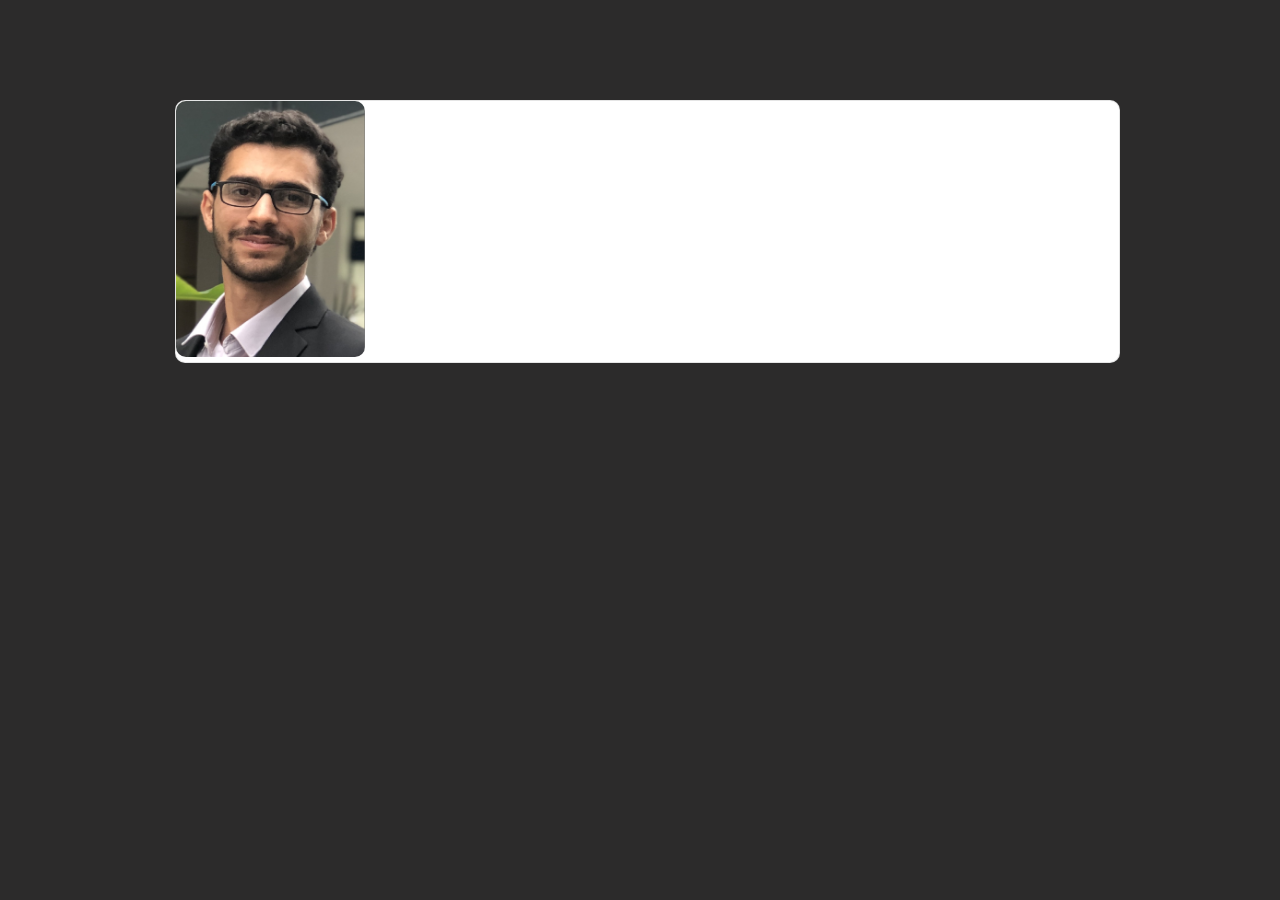
<file: index.html>
<!DOCTYPE html>
<html lang="en">
<head>
    <meta charset="UTF-8">
    <meta name="viewport" content="width=device-width, initial-scale=1.0">
    <title>Mahmoud Souayfan - CV</title>
    <link rel="stylesheet" href="cv.css">
    <link rel="preconnect" href="https://fonts.gstatic.com">
</head>
<body>
    <div class="container">
        <section>
            <div class="cv-container">
                <div class="cv-cart">
                    <div class="section">
                        <div class="cv-portrait-container">
                            <img class="image" src="images/portrait.png">
                        </div>
                        <div class="header">
                            
                            <!-- <img class="image" src="images/portrait.png"> -->
                        </div>
                    </div>
                </div>
            </div>
        </section>
    </div>
</body>
</html>
</file>
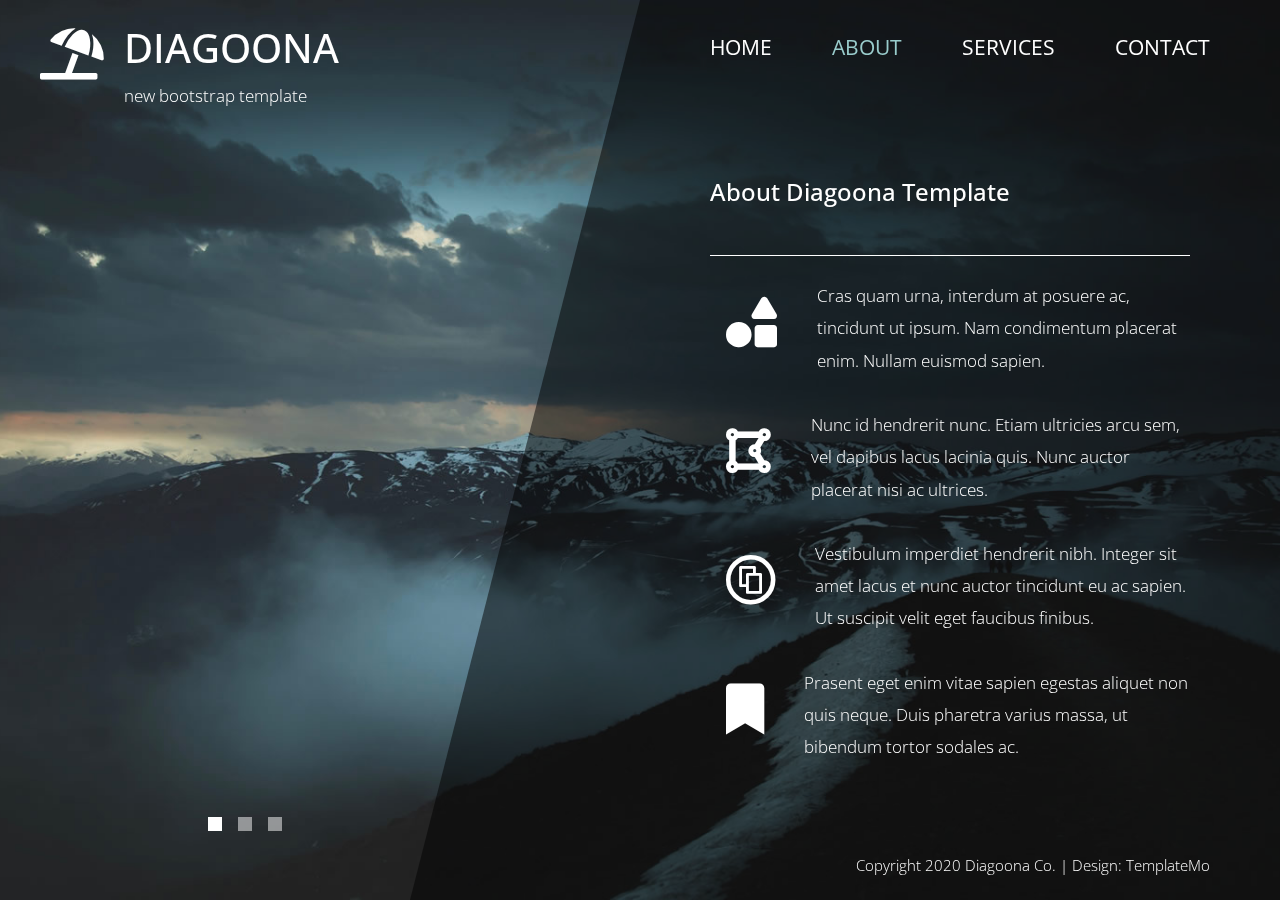
<file: about.html>
<!DOCTYPE html>
<html lang="en">

<head>
    <meta charset="UTF-8">
    <meta name="viewport" content="width=device-width, initial-scale=1.0">
    <meta http-equiv="X-UA-Compatible" content="ie=edge">
    <title>Mahmoud - About Page</title>
    <link href="https://fonts.googleapis.com/css?family=Open+Sans:300,400" rel="stylesheet" />
    <!-- https://fonts.google.com/ -->
    <link href="css/bootstrap.min.css" rel="stylesheet" /> <!-- https://getbootstrap.com/ -->
    <link href="fontawesome/css/all.min.css" rel="stylesheet" /> <!-- https://fontawesome.com/ -->
    <link href="css/templatemo-diagoona.css" rel="stylesheet" />
    <!--

TemplateMo 550 Diagoona

https://templatemo.com/tm-550-diagoona

-->
</head>

<body>
    <div class="tm-container">
        <div>
            <div class="tm-row pt-4">
                <div class="tm-col-left">
                    <div class="tm-site-header media">
                        <i class="fas fa-umbrella-beach fa-3x mt-1 tm-logo"></i>
                        <div class="media-body">
                            <h1 class="tm-sitename text-uppercase">diagoona</h1>
                            <p class="tm-slogon">new bootstrap template</p>
                        </div>
                    </div>
                </div>
                <div class="tm-col-right">
                    <nav class="navbar navbar-expand-lg" id="tm-main-nav">
                        <button class="navbar-toggler toggler-example mr-0 ml-auto" type="button" data-toggle="collapse"
                            data-target="#navbar-nav" aria-controls="navbar-nav" aria-expanded="false"
                            aria-label="Toggle navigation">
                            <span><i class="fas fa-bars"></i></span>
                        </button>
                        <div class="collapse navbar-collapse tm-nav" id="navbar-nav">
                            <ul class="navbar-nav text-uppercase">
                                <li class="nav-item">
                                    <a class="nav-link tm-nav-link" href="index.html">Home</a>
                                </li>
                                <li class="nav-item active">
                                    <a class="nav-link tm-nav-link" href="about.html">About <span
                                            class="sr-only">(current)</span></a>
                                </li>
                                <li class="nav-item">
                                    <a class="nav-link tm-nav-link" href="services.html">Services</a>
                                </li>
                                <li class="nav-item">
                                    <a class="nav-link tm-nav-link" href="contact.html">Contact</a>
                                </li>
                            </ul>
                        </div>
                    </nav>
                </div>
            </div>

            <div class="tm-row">
                <div class="tm-col-left"></div>
                <main class="tm-col-right">
                    <section class="tm-content tm-about">
                        <h2 class="mb-5 tm-content-title">About Diagoona Template</h2>
                        <hr class="mb-4">
                        <div class="media my-3">
                            <i class="fas fa-shapes fa-3x p-3 mr-4"></i>
                            <div class="media-body">
                                <p>Cras quam urna, interdum at posuere ac, tincidunt ut ipsum. Nam condimentum placerat
                                    enim. Nullam euismod sapien.</p>
                            </div>
                        </div>
                        <div class="media my-3">
                            <i class="fas fa-draw-polygon fa-3x p-3 mr-4"></i>
                            <div class="media-body">
                                <p>Nunc id hendrerit nunc. Etiam ultricies arcu sem, vel dapibus lacus lacinia quis.
                                    Nunc auctor placerat nisi ac ultrices.</p>
                            </div>
                        </div>
                        <div class="media my-3">
                            <i class="fab fa-creative-commons-share fa-3x p-3 mr-4"></i>
                            <div class="media-body">
                                <p>Vestibulum imperdiet hendrerit nibh. Integer sit amet lacus et nunc auctor tincidunt
                                    eu ac sapien. Ut suscipit velit eget faucibus finibus.</p>
                            </div>
                        </div>
                        <div class="media my-3">
                            <i class="fas fa-bookmark fa-3x p-3 mr-4"></i>
                            <div class="media-body">
                                <p>Prasent eget enim vitae sapien egestas aliquet non quis neque. Duis pharetra varius
                                    massa, ut bibendum tortor sodales ac.</p>
                            </div>
                        </div>
                    </section>
                </main>
            </div>
        </div>

        <div class="tm-row">
            <div class="tm-col-left text-center">
                <ul class="tm-bg-controls-wrapper">
                    <li class="tm-bg-control active" data-id="0"></li>
                    <li class="tm-bg-control" data-id="1"></li>
                    <li class="tm-bg-control" data-id="2"></li>
                </ul>
            </div>
            <div class="tm-col-right tm-col-footer">
                <footer class="tm-site-footer text-right">
                    <p class="mb-0">Copyright 2020 Diagoona Co.

                        | Design: <a rel="nofollow" href="https://templatemo.com" class="tm-text-link">TemplateMo</a>
                    </p>
                </footer>
            </div>
        </div>

        <!-- Diagonal background design -->
        <div class="tm-bg">
            <div class="tm-bg-left"></div>
            <div class="tm-bg-right"></div>
        </div>
    </div>

    <script src="js/jquery-3.4.1.min.js"></script>
    <script src="js/bootstrap.min.js"></script>
    <script src="js/jquery.backstretch.min.js"></script>
    <script src="js/templatemo-script.js"></script>
</body>

</html>
</file>
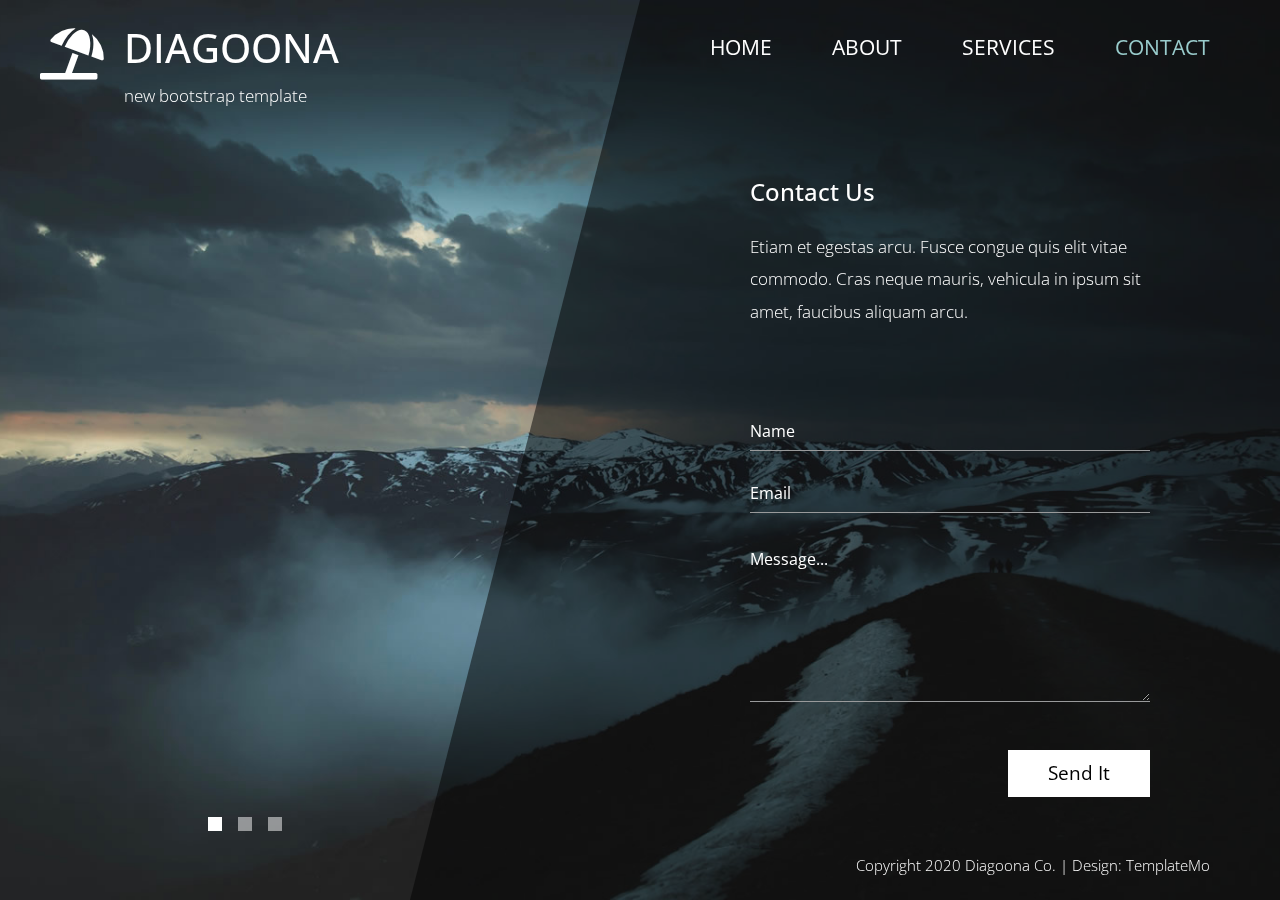
<file: contact.html>
<!DOCTYPE html>
<html lang="en">

<head>
    <meta charset="UTF-8">
    <meta name="viewport" content="width=device-width, initial-scale=1.0">
    <meta http-equiv="X-UA-Compatible" content="ie=edge">
    <title>Mahmoud - Contact page</title>
    <link href="https://fonts.googleapis.com/css?family=Open+Sans:300,400" rel="stylesheet" />
    <!-- https://fonts.google.com/ -->
    <link href="css/bootstrap.min.css" rel="stylesheet" /> <!-- https://getbootstrap.com/ -->
    <link href="fontawesome/css/all.min.css" rel="stylesheet" /> <!-- https://fontawesome.com/ -->
    <link href="css/templatemo-diagoona.css" rel="stylesheet" />
    <!--

TemplateMo 550 Diagoona

https://templatemo.com/tm-550-diagoona

-->
</head>

<body>
    <div class="tm-container">
        <div>
            <div class="tm-row pt-4">
                <div class="tm-col-left">
                    <div class="tm-site-header media">
                        <i class="fas fa-umbrella-beach fa-3x mt-1 tm-logo"></i>
                        <div class="media-body">
                            <h1 class="tm-sitename text-uppercase">diagoona</h1>
                            <p class="tm-slogon">new bootstrap template</p>
                        </div>
                    </div>
                </div>
                <div class="tm-col-right">
                    <nav class="navbar navbar-expand-lg" id="tm-main-nav">
                        <button class="navbar-toggler toggler-example mr-0 ml-auto" type="button" data-toggle="collapse"
                            data-target="#navbar-nav" aria-controls="navbar-nav" aria-expanded="false"
                            aria-label="Toggle navigation">
                            <span><i class="fas fa-bars"></i></span>
                        </button>
                        <div class="collapse navbar-collapse tm-nav" id="navbar-nav">
                            <ul class="navbar-nav text-uppercase">
                                <li class="nav-item">
                                    <a class="nav-link tm-nav-link" href="index.html">Home</a>
                                </li>
                                <li class="nav-item">
                                    <a class="nav-link tm-nav-link" href="about.html">About</a>
                                </li>
                                <li class="nav-item">
                                    <a class="nav-link tm-nav-link" href="services.html">Services</a>
                                </li>
                                <li class="nav-item active">
                                    <a class="nav-link tm-nav-link" href="contact.html">Contact <span
                                            class="sr-only">(current)</span></a>
                                </li>
                            </ul>
                        </div>
                    </nav>
                </div>
            </div>

            <div class="tm-row">
                <div class="tm-col-left"></div>
                <main class="tm-col-right tm-contact-main">
                    <!-- Content -->
                    <section class="tm-content tm-contact">
                        <h2 class="mb-4 tm-content-title">Contact Us</h2>
                        <p class="mb-85">Etiam et egestas arcu. Fusce congue quis elit vitae commodo. Cras neque mauris,
                            vehicula in ipsum sit amet, faucibus aliquam arcu.</p>
                        <form id="contact-form" action="" method="POST" netlify>
                            <div class="form-group mb-4">
                                <input type="text" name="name" class="form-control" placeholder="Name" required="" />
                            </div>
                            <div class="form-group mb-4">
                                <input type="email" name="email" class="form-control" placeholder="Email" required="" />
                            </div>
                            <div class="form-group mb-5">
                                <textarea rows="6" name="message" class="form-control" placeholder="Message..."
                                    required=""></textarea>
                            </div>
                            <div class="text-right">
                                <button type="submit" class="btn btn-big btn-primary">Send It</button>
                            </div>
                        </form>
                    </section>
                </main>
            </div>
        </div>

        <div class="tm-row">
            <div class="tm-col-left text-center">
                <ul class="tm-bg-controls-wrapper">
                    <li class="tm-bg-control active" data-id="0"></li>
                    <li class="tm-bg-control" data-id="1"></li>
                    <li class="tm-bg-control" data-id="2"></li>
                </ul>
            </div>
            <div class="tm-col-right tm-col-footer">
                <footer class="tm-site-footer text-right">
                    <p class="mb-0">Copyright 2020 Diagoona Co.

                        | Design: <a rel="nofollow" href="https://templatemo.com" class="tm-text-link">TemplateMo</a>
                    </p>
                </footer>
            </div>
        </div>

        <div class="tm-bg">
            <!-- Diagonal background design -->
            <div class="tm-bg-left"></div>
            <div class="tm-bg-right"></div>
        </div>
    </div>

    <script src="js/jquery-3.4.1.min.js"></script>
    <script src="js/bootstrap.min.js"></script>
    <script src="js/jquery.backstretch.min.js"></script>
    <script src="js/templatemo-script.js"></script>
</body>

</html>
</file>
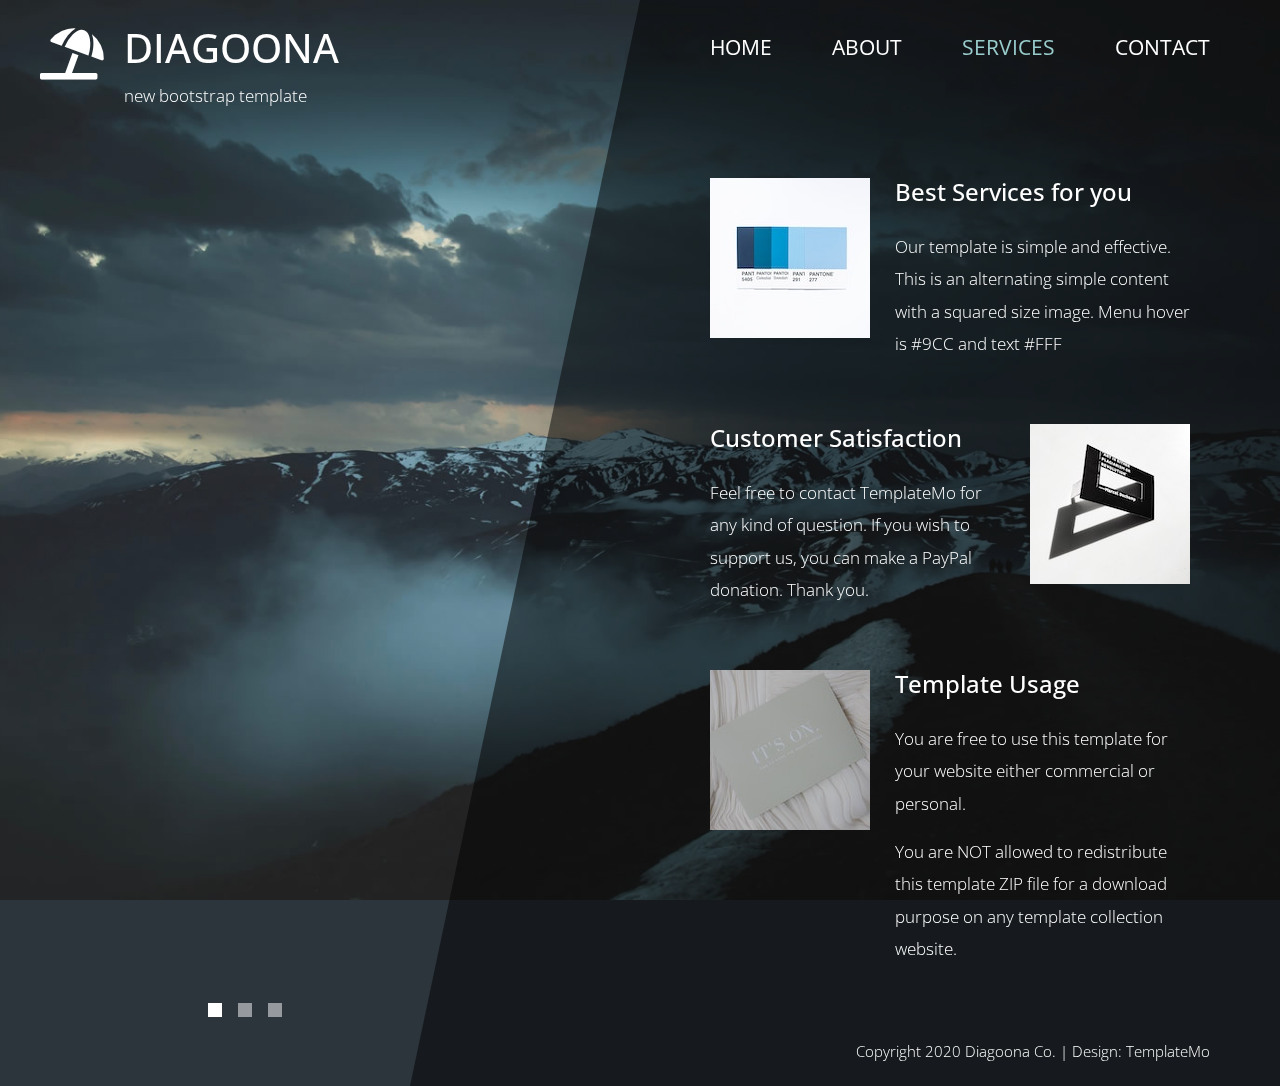
<file: services.html>
<!DOCTYPE html>
<html lang="en">

<head>
    <meta charset="UTF-8">
    <meta name="viewport" content="width=device-width, initial-scale=1.0">
    <meta http-equiv="X-UA-Compatible" content="ie=edge">
    <title>Mahmoud - Services Page</title>
    <link href="https://fonts.googleapis.com/css?family=Open+Sans:300,400" rel="stylesheet" />
    <!-- https://fonts.google.com/ -->
    <link href="css/bootstrap.min.css" rel="stylesheet" /> <!-- https://getbootstrap.com/ -->
    <link href="fontawesome/css/all.min.css" rel="stylesheet" /> <!-- https://fontawesome.com/ -->
    <link href="css/templatemo-diagoona.css" rel="stylesheet" />
    <!--

TemplateMo 550 Diagoona

https://templatemo.com/tm-550-diagoona

-->
</head>

<body>
    <div class="tm-container">
        <div>
            <div class="tm-row pt-4">
                <div class="tm-col-left">
                    <div class="tm-site-header media">
                        <i class="fas fa-umbrella-beach fa-3x mt-1 tm-logo"></i>
                        <div class="media-body">
                            <h1 class="tm-sitename text-uppercase">diagoona</h1>
                            <p class="tm-slogon">new bootstrap template</p>
                        </div>
                    </div>
                </div>
                <div class="tm-col-right">
                    <nav class="navbar navbar-expand-lg" id="tm-main-nav">
                        <button class="navbar-toggler toggler-example mr-0 ml-auto" type="button" data-toggle="collapse"
                            data-target="#navbar-nav" aria-controls="navbar-nav" aria-expanded="false"
                            aria-label="Toggle navigation">
                            <span><i class="fas fa-bars"></i></span>
                        </button>
                        <div class="collapse navbar-collapse tm-nav" id="navbar-nav">
                            <ul class="navbar-nav text-uppercase">
                                <li class="nav-item">
                                    <a class="nav-link tm-nav-link" href="index.html">Home</a>
                                </li>
                                <li class="nav-item">
                                    <a class="nav-link tm-nav-link" href="about.html">About</a>
                                </li>
                                <li class="nav-item active">
                                    <a class="nav-link tm-nav-link" href="services.html">Services <span
                                            class="sr-only">(current)</span></a>
                                </li>
                                <li class="nav-item">
                                    <a class="nav-link tm-nav-link" href="contact.html">Contact</a>
                                </li>
                            </ul>
                        </div>
                    </nav>
                </div>
            </div>

            <div class="tm-row">
                <div class="tm-col-left"></div>
                <main class="tm-col-right">
                    <section class="tm-content">
                        <div class="media my-3 mb-5 tm-service-media tm-service-media-img-l">
                            <img src="img/services-1.jpg" alt="Image" class="tm-service-img">
                            <div class="media-body tm-service-text">
                                <h2 class="mb-4 tm-content-title">Best Services for you</h2>
                                <p>Our template is simple and effective. This is an alternating simple content with a
                                    squared size image. Menu hover is #9CC and text #FFF</p>
                            </div>
                        </div>
                        <div class="media my-3 mb-5 tm-service-media">
                            <div class="media-body tm-service-text">
                                <h2 class="mb-4 tm-content-title">Customer Satisfaction</h2>
                                <p>Feel free to contact TemplateMo for any kind of question. If you wish to support us,
                                    you can make a PayPal donation. Thank you.</p>
                            </div>
                            <img src="img/services-2.jpg" alt="Image" class="tm-service-img-r">
                        </div>
                        <div class="media my-3 tm-service-media tm-service-media-img-l">
                            <img src="img/services-3.jpg" alt="Image" class="tm-service-img">
                            <div class="media-body tm-service-text">
                                <h2 class="mb-4 tm-content-title">Template Usage</h2>
                                <p>You are free to use this template for your website either commercial or personal.</p>
                                <p>You are NOT allowed to redistribute this template ZIP file for a download purpose on
                                    any template collection website.</p>
                            </div>
                        </div>
                    </section>
                </main>
            </div>
        </div>

        <div class="tm-row">
            <div class="tm-col-left text-center">
                <ul class="tm-bg-controls-wrapper">
                    <li class="tm-bg-control active" data-id="0"></li>
                    <li class="tm-bg-control" data-id="1"></li>
                    <li class="tm-bg-control" data-id="2"></li>
                </ul>
            </div>
            <div class="tm-col-right tm-col-footer">
                <footer class="tm-site-footer text-right">
                    <p class="mb-0">Copyright 2020 Diagoona Co.

                        | Design: <a rel="nofollow" href="https://templatemo.com" class="tm-text-link">TemplateMo</a>
                    </p>
                </footer>
            </div>
        </div>

        <!-- Diagonal background design -->
        <div class="tm-bg">
            <div class="tm-bg-left"></div>
            <div class="tm-bg-right"></div>
        </div>
    </div>

    <script src="js/jquery-3.4.1.min.js"></script>
    <script src="js/bootstrap.min.js"></script>
    <script src="js/jquery.backstretch.min.js"></script>
    <script src="js/templatemo-script.js"></script>
</body>

</html>
</file>
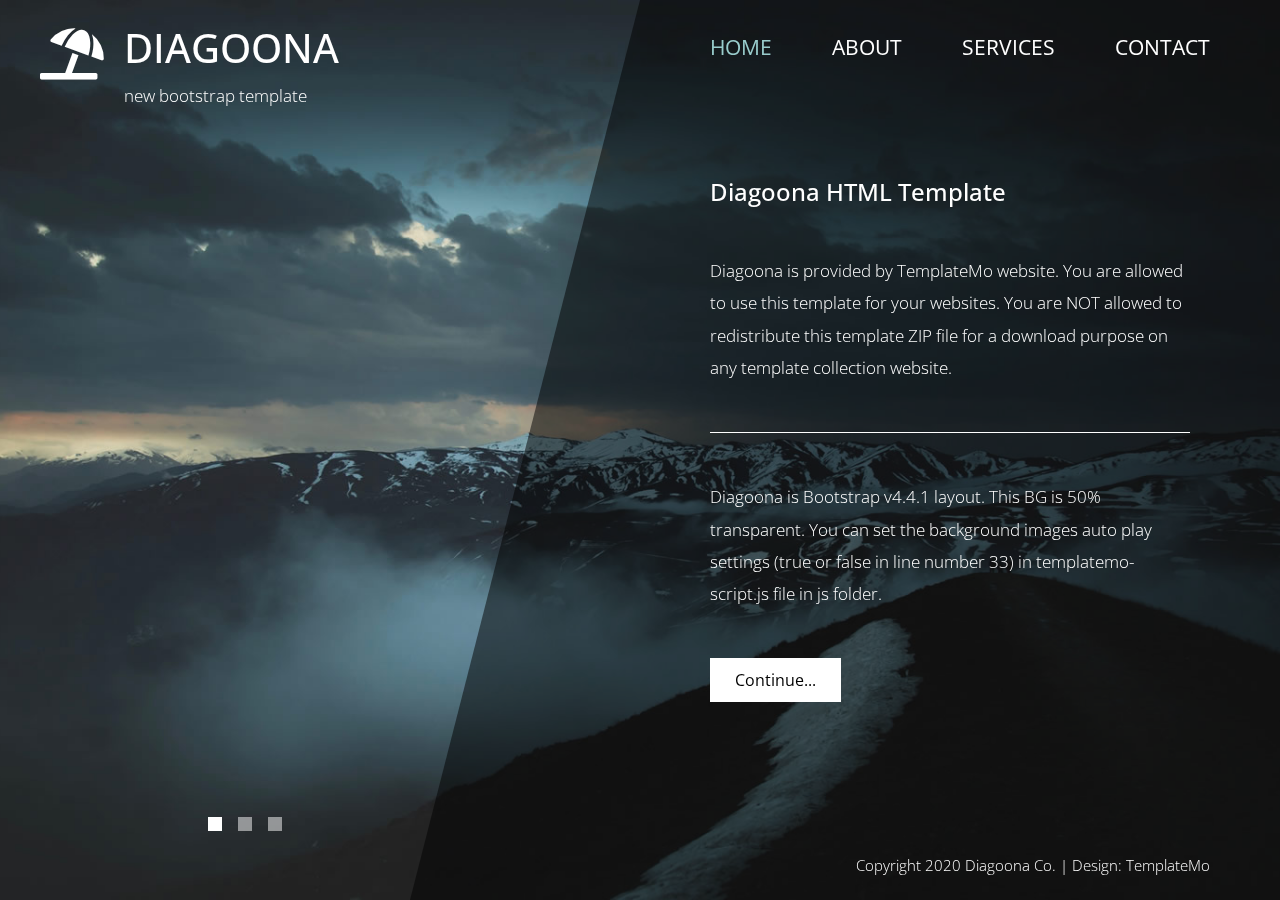
<file: aoldfiles/index_old.html>
<!DOCTYPE html>
<html lang="en">

<head>
    <meta charset="UTF-8">
    <meta name="viewport" content="width=device-width, initial-scale=1.0">
    <meta http-equiv="X-UA-Compatible" content="ie=edge">
    <title>Mahmoud - Resume</title>
    <link href="https://fonts.googleapis.com/css?family=Open+Sans:300,400" rel="stylesheet" />
    <!-- https://fonts.google.com/ -->
    <link href="css/bootstrap.min.css" rel="stylesheet" /> <!-- https://getbootstrap.com/ -->
    <link href="fontawesome/css/all.min.css" rel="stylesheet" /> <!-- https://fontawesome.com/ -->
    <link href="css/templatemo-diagoona.css" rel="stylesheet" />
    <!--

TemplateMo 550 Diagoona

https://templatemo.com/tm-550-diagoona

-->
</head>

<body>
    <div class="tm-container">
        <div>
            <div class="tm-row pt-4">
                <div class="tm-col-left">
                    <div class="tm-site-header media">
                        <i class="fas fa-umbrella-beach fa-3x mt-1 tm-logo"></i>
                        <div class="media-body">
                            <h1 class="tm-sitename text-uppercase">diagoona</h1>
                            <p class="tm-slogon">new bootstrap template</p>
                        </div>
                    </div>
                </div>
                <div class="tm-col-right">
                    <nav class="navbar navbar-expand-lg" id="tm-main-nav">
                        <button class="navbar-toggler toggler-example mr-0 ml-auto" type="button" data-toggle="collapse"
                            data-target="#navbar-nav" aria-controls="navbar-nav" aria-expanded="false"
                            aria-label="Toggle navigation">
                            <span><i class="fas fa-bars"></i></span>
                        </button>
                        <div class="collapse navbar-collapse tm-nav" id="navbar-nav">
                            <ul class="navbar-nav text-uppercase">
                                <li class="nav-item active">
                                    <a class="nav-link tm-nav-link" href="#">Home <span
                                            class="sr-only">(current)</span></a>
                                </li>
                                <li class="nav-item">
                                    <a class="nav-link tm-nav-link" href="about.html">About</a>
                                </li>
                                <li class="nav-item">
                                    <a class="nav-link tm-nav-link" href="services.html">Services</a>
                                </li>
                                <li class="nav-item">
                                    <a class="nav-link tm-nav-link" href="contact.html">Contact</a>
                                </li>
                            </ul>
                        </div>
                    </nav>
                </div>
            </div>

            <div class="tm-row">
                <div class="tm-col-left"></div>
                <main class="tm-col-right">
                    <section class="tm-content">
                        <h2 class="mb-5 tm-content-title">Diagoona HTML Template</h2>
                        <p class="mb-5">Diagoona is provided by TemplateMo website. You are allowed to use this template
                            for your websites. You are NOT allowed to redistribute this template ZIP file for a download
                            purpose on any template collection website.</p>
                        <hr class="mb-5">
                        <p class="mb-5">Diagoona is Bootstrap v4.4.1 layout. This BG is 50% transparent. You can set the
                            background images auto play settings (true or false in line number 33) in
                            templatemo-script.js file in js folder.</p>
                        <a href="about.html" class="btn btn-primary">Continue...</a>
                    </section>
                </main>
            </div>
        </div>

        <div class="tm-row">
            <div class="tm-col-left text-center">
                <ul class="tm-bg-controls-wrapper">
                    <li class="tm-bg-control active" data-id="0"></li>
                    <li class="tm-bg-control" data-id="1"></li>
                    <li class="tm-bg-control" data-id="2"></li>
                </ul>
            </div>
            <div class="tm-col-right tm-col-footer">
                <footer class="tm-site-footer text-right">
                    <p class="mb-0">Copyright 2020 Diagoona Co.

                        | Design: <a href="https://templatemo.com" class="tm-text-link">TemplateMo</a></p>
                </footer>
            </div>
        </div>

        <!-- Diagonal background design -->
        <div class="tm-bg">
            <div class="tm-bg-left"></div>
            <div class="tm-bg-right"></div>
        </div>
    </div>

    <script src="js/jquery-3.4.1.min.js"></script>
    <script src="js/bootstrap.min.js"></script>
    <script src="js/jquery.backstretch.min.js"></script>
    <script src="js/templatemo-script.js"></script>
</body>

</html>
</file>
<file: cv.css>
@import url("https://fonts.googleapis.com/css2?family=Source+Serif+Pro&display=swap");

body {
  background-color: rgb(44, 43, 43);
  margin: 0 0;
  font-family: "Source Serif Pro", serif;
}

.container {
  margin-right: auto;
  margin-left: auto;
  max-width: 960px;
  padding-right: 10px;
  padding-left: 10px;
}

.cv-container {
  margin-top: 100px;
  margin-bottom: 100px;
  margin-left: 15px;
  margin-bottom: 15px;
}

.cv-cart {
  background-color: #ffffff;
  border: 1px solid rgba(0, 0, 0, 0.1);
  border-radius: 10px;
  width: auto;
  height: auto;
}

.section {
  width: 100%;
}

.section div {
  display: inline-block;
  position: relative;
}

.cv-portrait-container {
  width: 20%;
}

.image {
  border: 0px solid rgba(0, 0, 0, 0.1);
  border-radius: 10px;
  width: 100%;
}

.header {
  width: 79%;
}
</file>
<file: css/templatemo-diagoona.css>
/*

TemplateMo 550 Diagoona

https://templatemo.com/tm-550-diagoona

*/

body {
    font-family: 'Open Sans', Arial, sans-serif;
    font-size: 17px;
    font-weight: 300;
    overflow-x: hidden;
    color: white;
    background-color: #2C353C;
}

a { 
    transition: all 0.3s ease; 
    text-decoration: none;
}

ul { padding: 0; }
a:hover { text-decoration: none; }
button:focus { outline: none; }
p { line-height: 1.9; }
.tm-logo { margin-right: 20px; }
.tm-slogan { font-size: 0.8rem; }

/* Navigation */
.navbar-toggler {
    padding: 8px 15px;
    border: 0;
    border-radius: 0;
    transform: skewX(-15deg);
    background-color: rgba(0,0,0,0.5);
    color: white;    
}

.navbar-toggler i { transform: skewX(15deg); }

.navbar-expand-lg {
    padding-left: 0;
    padding-right: 0;
}

.navbar-expand-lg .navbar-nav .nav-link { padding: 0; }

.navbar-expand-lg .navbar-nav .tm-nav-link {
    font-size: 1.3rem;
    font-weight: 400;
    color: white;    
    padding-bottom: 30px;    
}

.nav-item { margin-right: 60px; }

.nav-item:last-child { margin-right: 0; }

.nav-item.active .tm-nav-link,
.nav-item:hover .tm-nav-link {
    color: #9CC;
}

/* Page Background */
.tm-bg {
    position: absolute;
    left: 0;
    right: 0;
    width: 100%;
    height: 100%;
    display: flex;
    z-index: -1000;
}

.tm-bg-left,
.tm-bg-right {
    position: relative;
    width: 50%;
    height: 100%;
}

.tm-bg-right { background-color: rgba(0,0,0,0.5); }

.tm-bg-left {
    border-right: 230px solid rgba(0,0,0,0.5);
    border-top: 100vh solid transparent;
}

.tm-bg-controls-wrapper {
    display: inline-block;
    margin-left: -150px;
}

.tm-bg-control {
    display: inline-block;
    width: 14px;
    height: 14px;
    background-color: rgba(255,255,255,0.5);
    margin: 6px;
    cursor: pointer;
}

.tm-bg-control.active,
.tm-bg-control:hover {
    background-color: white;
}

.tm-container {
    width: 100%;
    height: 100%;
    min-height: 100vh;
    position: relative;
    display: flex;
    flex-direction: column;
    justify-content: space-between;  
}

.tm-row { display: flex; }

.tm-col-left {
    width: 50%;
    height: 100%;
    padding-left: 40px;  
    padding-right: 40px;
}

.tm-col-right {
    width: 50%;
    height: 100%;
    padding-left: 70px;
    padding-right: 70px;
}

.tm-content {
    max-width: 660px;
    margin-top: 50px;
    padding-right: 20px;
}

.tm-about { max-width: 525px; }

::-webkit-scrollbar {
    -webkit-appearance: none;
    width: 10px;
}
  
::-webkit-scrollbar-thumb {
    border-radius: 5px;
    background-color: rgba(255,255,255,.8);
    box-shadow: 0 0 1px rgba(255,255,255,.8);
}

.tm-content-title { font-size: 1.5rem; }
hr { border-top: 1px solid white; }

.btn {
    padding: 10px 25px;
    border-radius: 0;
}

.btn-big {
    padding: 9px 40px;
    font-size: 1.2rem;;
}

.btn-primary {
    background-color: white;
    color: black;
    border: 0;
}

.btn-primary:hover {
    background-color: #9CC;
    color: black;
}

.tm-site-footer {
    padding: 40px 0 20px;
    max-width: 660px;
    font-size: 0.95rem;
}

.tm-col-footer { padding-left: 0; }
.tm-text-link { color: white; }

.tm-text-link:hover,
.tm-text-link:focus {
    color: #9CC;
}

/* Service */ 
.tm-service-text { max-width: 365px; }
.tm-service-img { margin-right: 25px; }
.tm-service-img-r { margin-left: 25px; }

/* Contact */
.form-control,
textarea {    
    color: white;
    background-color: transparent;
    background-clip: padding-box;
    border: none;
    border-bottom: 1px solid #999A9B;
    border-radius: 0;
    transition: border-color 0.15s ease-in-out, box-shadow 0.15s ease-in-out;
    padding: 10px 0;
    font-family: 'Open Sans', Arial, sans-serif;
    font-size: 1rem;
    font-weight: 400;
    line-height: 1.5;
}

.form-control:focus {
    color: white;
    background-color: transparent;    
    box-shadow: none;
    border-color: #9CC;
    outline: none;
}

.mb-85 { margin-bottom: 85px; }
.tm-contact-main { max-width: 690px; }

.tm-contact {
    max-width: 420px;
    margin-left: auto;
    margin-right: auto;
}

.form-control::-webkit-input-placeholder { color: white; } /* Edge */  
.form-control:-ms-input-placeholder { color: white; } /* Internet Explorer 10-11 */  
.form-control::placeholder { color: white; }

@media (max-width: 1200px) {
    .nav-item { margin-right: 30px; }

    .tm-page-right {
        padding-left: 30px;
        padding-right: 30px;
    }
}

@media (max-width: 992px) {    
    .tm-nav {
        position: absolute;
        background: rgba(0, 0, 0, 0.8);
        color: white;
        top: 44px;
        right: 4px;
    }

    .navbar-expand-lg .navbar-nav .tm-nav-link {
        color: white;
        font-size: 1.1rem;
        padding: 13px 20px;
    }

    .nav-item { margin-right: 0; }

    .nav-item.active .tm-nav-link,
    .nav-item:hover .tm-nav-link {
        color: #9CC;
    }

    .tm-content { margin-top: 20px; }
    .tm-site-footer { padding-top: 40px; }
    .tm-col-left { width: 40%; }

    .tm-col-right {
        width: 60%;
        padding-left: 100px;
        padding-right: 30px;
    }
    
    .tm-col-footer { padding-left: 0; }
}

@media (max-width: 768px) {
    .tm-row { flex-direction: column; }

    .tm-col-left,
    .tm-col-right,
    .tm-bg-left,
    .tm-bg-right {
        width: 100%;
    }

    #tm-main-nav {
        position: fixed;
        top: 50px;
        right: 40px;
        padding-bottom: 0;
    }  
    
    .tm-bg { flex-direction: column; }

    .tm-bg-left {
        height: 200px;        
        border-bottom: 50px solid rgba(0,0,0,0.5);
        border-right: 0;
        border-top: 0;
    }

    .tm-bg-right { height: calc(100% - 200px); }

    .tm-bg-controls-wrapper {
        margin-left: 0;
        margin-top: 50px;
    }

    .tm-content {
        max-height: none;
        margin-top: 40px;
    }

    .tm-col-right {
        padding-top: 40px;
        padding-left: 30px;
    }

    .tm-col-footer {
        padding-left: 10px;
        padding-right: 10px;
    }
}

@media (max-width: 460px) {
    .tm-logo { margin-right: 15px; }
    .tm-sitename { font-size: 1.8rem; }
    .tm-slogon { font-size: 0.8rem; }
}

@media (max-width: 450px), (min-width: 768px) and (max-width: 830px), (min-width: 992px) and (max-width: 1040px) {
    .tm-service-media { flex-direction: column; }
    .tm-service-media-img-l { flex-direction: column-reverse; }
    .tm-service-text { margin-top: 20px; }
    .tm-service-img { margin-right: 0; }
    .tm-service-img-r { margin-left: 0; }
}
</file>
<file: aoldfiles/css/templatemo-diagoona.css>
/*

TemplateMo 550 Diagoona

https://templatemo.com/tm-550-diagoona

*/

body {
    font-family: 'Open Sans', Arial, sans-serif;
    font-size: 17px;
    font-weight: 300;
    overflow-x: hidden;
    color: white;
    background-color: #2C353C;
}

a { 
    transition: all 0.3s ease; 
    text-decoration: none;
}

ul { padding: 0; }
a:hover { text-decoration: none; }
button:focus { outline: none; }
p { line-height: 1.9; }
.tm-logo { margin-right: 20px; }
.tm-slogan { font-size: 0.8rem; }

/* Navigation */
.navbar-toggler {
    padding: 8px 15px;
    border: 0;
    border-radius: 0;
    transform: skewX(-15deg);
    background-color: rgba(0,0,0,0.5);
    color: white;    
}

.navbar-toggler i { transform: skewX(15deg); }

.navbar-expand-lg {
    padding-left: 0;
    padding-right: 0;
}

.navbar-expand-lg .navbar-nav .nav-link { padding: 0; }

.navbar-expand-lg .navbar-nav .tm-nav-link {
    font-size: 1.3rem;
    font-weight: 400;
    color: white;    
    padding-bottom: 30px;    
}

.nav-item { margin-right: 60px; }

.nav-item:last-child { margin-right: 0; }

.nav-item.active .tm-nav-link,
.nav-item:hover .tm-nav-link {
    color: #9CC;
}

/* Page Background */
.tm-bg {
    position: absolute;
    left: 0;
    right: 0;
    width: 100%;
    height: 100%;
    display: flex;
    z-index: -1000;
}

.tm-bg-left,
.tm-bg-right {
    position: relative;
    width: 50%;
    height: 100%;
}

.tm-bg-right { background-color: rgba(0,0,0,0.5); }

.tm-bg-left {
    border-right: 230px solid rgba(0,0,0,0.5);
    border-top: 100vh solid transparent;
}

.tm-bg-controls-wrapper {
    display: inline-block;
    margin-left: -150px;
}

.tm-bg-control {
    display: inline-block;
    width: 14px;
    height: 14px;
    background-color: rgba(255,255,255,0.5);
    margin: 6px;
    cursor: pointer;
}

.tm-bg-control.active,
.tm-bg-control:hover {
    background-color: white;
}

.tm-container {
    width: 100%;
    height: 100%;
    min-height: 100vh;
    position: relative;
    display: flex;
    flex-direction: column;
    justify-content: space-between;  
}

.tm-row { display: flex; }

.tm-col-left {
    width: 50%;
    height: 100%;
    padding-left: 40px;  
    padding-right: 40px;
}

.tm-col-right {
    width: 50%;
    height: 100%;
    padding-left: 70px;
    padding-right: 70px;
}

.tm-content {
    max-width: 660px;
    margin-top: 50px;
    padding-right: 20px;
}

.tm-about { max-width: 525px; }

::-webkit-scrollbar {
    -webkit-appearance: none;
    width: 10px;
}
  
::-webkit-scrollbar-thumb {
    border-radius: 5px;
    background-color: rgba(255,255,255,.8);
    box-shadow: 0 0 1px rgba(255,255,255,.8);
}

.tm-content-title { font-size: 1.5rem; }
hr { border-top: 1px solid white; }

.btn {
    padding: 10px 25px;
    border-radius: 0;
}

.btn-big {
    padding: 9px 40px;
    font-size: 1.2rem;;
}

.btn-primary {
    background-color: white;
    color: black;
    border: 0;
}

.btn-primary:hover {
    background-color: #9CC;
    color: black;
}

.tm-site-footer {
    padding: 40px 0 20px;
    max-width: 660px;
    font-size: 0.95rem;
}

.tm-col-footer { padding-left: 0; }
.tm-text-link { color: white; }

.tm-text-link:hover,
.tm-text-link:focus {
    color: #9CC;
}

/* Service */ 
.tm-service-text { max-width: 365px; }
.tm-service-img { margin-right: 25px; }
.tm-service-img-r { margin-left: 25px; }

/* Contact */
.form-control,
textarea {    
    color: white;
    background-color: transparent;
    background-clip: padding-box;
    border: none;
    border-bottom: 1px solid #999A9B;
    border-radius: 0;
    transition: border-color 0.15s ease-in-out, box-shadow 0.15s ease-in-out;
    padding: 10px 0;
    font-family: 'Open Sans', Arial, sans-serif;
    font-size: 1rem;
    font-weight: 400;
    line-height: 1.5;
}

.form-control:focus {
    color: white;
    background-color: transparent;    
    box-shadow: none;
    border-color: #9CC;
    outline: none;
}

.mb-85 { margin-bottom: 85px; }
.tm-contact-main { max-width: 690px; }

.tm-contact {
    max-width: 420px;
    margin-left: auto;
    margin-right: auto;
}

.form-control::-webkit-input-placeholder { color: white; } /* Edge */  
.form-control:-ms-input-placeholder { color: white; } /* Internet Explorer 10-11 */  
.form-control::placeholder { color: white; }

@media (max-width: 1200px) {
    .nav-item { margin-right: 30px; }

    .tm-page-right {
        padding-left: 30px;
        padding-right: 30px;
    }
}

@media (max-width: 992px) {    
    .tm-nav {
        position: absolute;
        background: rgba(0, 0, 0, 0.8);
        color: white;
        top: 44px;
        right: 4px;
    }

    .navbar-expand-lg .navbar-nav .tm-nav-link {
        color: white;
        font-size: 1.1rem;
        padding: 13px 20px;
    }

    .nav-item { margin-right: 0; }

    .nav-item.active .tm-nav-link,
    .nav-item:hover .tm-nav-link {
        color: #9CC;
    }

    .tm-content { margin-top: 20px; }
    .tm-site-footer { padding-top: 40px; }
    .tm-col-left { width: 40%; }

    .tm-col-right {
        width: 60%;
        padding-left: 100px;
        padding-right: 30px;
    }
    
    .tm-col-footer { padding-left: 0; }
}

@media (max-width: 768px) {
    .tm-row { flex-direction: column; }

    .tm-col-left,
    .tm-col-right,
    .tm-bg-left,
    .tm-bg-right {
        width: 100%;
    }

    #tm-main-nav {
        position: fixed;
        top: 50px;
        right: 40px;
        padding-bottom: 0;
    }  
    
    .tm-bg { flex-direction: column; }

    .tm-bg-left {
        height: 200px;        
        border-bottom: 50px solid rgba(0,0,0,0.5);
        border-right: 0;
        border-top: 0;
    }

    .tm-bg-right { height: calc(100% - 200px); }

    .tm-bg-controls-wrapper {
        margin-left: 0;
        margin-top: 50px;
    }

    .tm-content {
        max-height: none;
        margin-top: 40px;
    }

    .tm-col-right {
        padding-top: 40px;
        padding-left: 30px;
    }

    .tm-col-footer {
        padding-left: 10px;
        padding-right: 10px;
    }
}

@media (max-width: 460px) {
    .tm-logo { margin-right: 15px; }
    .tm-sitename { font-size: 1.8rem; }
    .tm-slogon { font-size: 0.8rem; }
}

@media (max-width: 450px), (min-width: 768px) and (max-width: 830px), (min-width: 992px) and (max-width: 1040px) {
    .tm-service-media { flex-direction: column; }
    .tm-service-media-img-l { flex-direction: column-reverse; }
    .tm-service-text { margin-top: 20px; }
    .tm-service-img { margin-right: 0; }
    .tm-service-img-r { margin-left: 0; }
}
</file>
